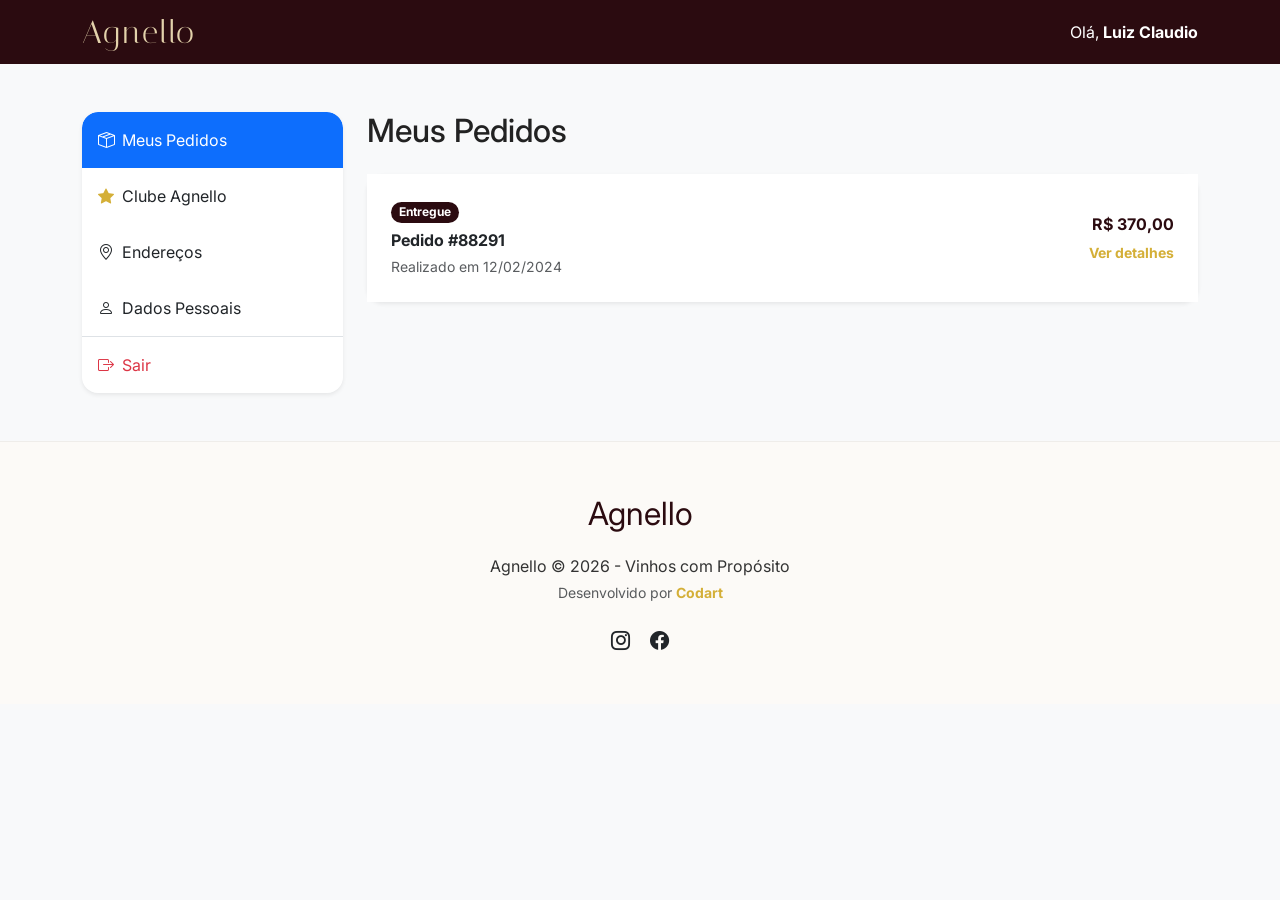
<file: pages/perfil.html>
<!DOCTYPE html>
<html lang="pt-BR">
<head>
    <meta charset="UTF-8">
    <meta name="viewport" content="width=device-width, initial-scale=1.0">
    <title>Agnello | Meu Perfil</title>
    <link href="https://fonts.googleapis.com/css2?family=Inter:wght@400;500;600&family=Italiana&display=swap" rel="stylesheet">
    <link href="https://cdn.jsdelivr.net/npm/bootstrap@5.3.2/dist/css/bootstrap.min.css" rel="stylesheet">
    <link rel="stylesheet" href="https://cdn.jsdelivr.net/npm/bootstrap-icons@1.11.1/font/bootstrap-icons.css">
    <link rel="stylesheet" href="../css/styles.css">
    <style>
        .profile-tab-content.d-none { display: none !important; }
        .text-gold { color: #d4af37 !important; }
        .bg-gold { background-color: #d4af37 !important; }
        
        /* Estilos específicos para a Gamificação */
        .card-clube {
            background: linear-gradient(135deg, #1a1a1a 0%, #333 100%);
            color: white;
            overflow: hidden;
            position: relative;
        }
        .card-clube::after {
            content: "";
            position: absolute;
            top: -50%;
            right: -20%;
            width: 300px;
            height: 300px;
            background: rgba(212, 175, 55, 0.1);
            border-radius: 50%;
        }
        .xp-badge {
            background: rgba(212, 175, 55, 0.2);
            color: #d4af37;
            padding: 5px 15px;
            border-radius: 50px;
            font-weight: 600;
            font-size: 0.8rem;
        }
    </style>
</head>
<body class="bg-light">

    <header class="custom-header py-3">
        <div class="container d-flex justify-content-between align-items-center">
            <a href="../index.html" class="logo fs-2">Agnello</a>
            <div class="text-white">Olá, <span class="fw-bold">Luiz Claudio</span></div>
        </div>
    </header>

    <div class="container my-5">
        <div class="row g-4">
            <div class="col-md-3">
                <div class="list-group list-group-flush rounded-4 shadow-sm overflow-hidden border-0">
                    <a href="#" class="list-group-item list-group-item-action active profile-tab-link p-3 border-0" data-target="pedidos">
                        <i class="bi bi-box-seam me-2"></i>Meus Pedidos
                    </a>
                    <a href="#" class="list-group-item list-group-item-action profile-tab-link p-3 border-0" data-target="clube">
                        <i class="bi bi-star-fill text-gold me-2"></i>Clube Agnello
                    </a>
                    <a href="#" class="list-group-item list-group-item-action profile-tab-link p-3 border-0" data-target="enderecos">
                        <i class="bi bi-geo-alt me-2"></i>Endereços
                    </a>
                    <a href="#" class="list-group-item list-group-item-action profile-tab-link p-3 border-0" data-target="dados">
                        <i class="bi bi-person me-2"></i>Dados Pessoais
                    </a>
                    <a href="../index.html" class="list-group-item list-group-item-action p-3 text-danger border-top">
                        <i class="bi bi-box-arrow-right me-2"></i>Sair
                    </a>
                </div>
            </div>

            <div class="col-md-9">
                
                <div id="pedidos" class="profile-tab-content">
                    <h2 class="brand-font mb-4">Meus Pedidos</h2>
                    <div class="card border-0 shadow-sm rounded-4 mb-3">
                        <div class="card-body p-4 d-flex justify-content-between align-items-center bg-white">
                            <div>
                                <span class="badge rounded-pill mb-2" style="background-color: var(--hero-bg);">Entregue</span>
                                <h6 class="mb-1 fw-bold">Pedido #88291</h6>
                                <small class="text-muted">Realizado em 12/02/2024</small>
                            </div>
                            <div class="text-end">
                                <p class="fw-bold mb-1" style="color: var(--hero-bg);">R$ 370,00</p>
                                <a href="#" class="text-gold text-decoration-none small fw-bold">Ver detalhes</a>
                            </div>
                        </div>
                    </div>
                </div>

                <div id="clube" class="profile-tab-content d-none">
                    <h2 class="brand-font mb-4">Clube Agnello</h2>
                    
                    <div class="card card-clube border-0 shadow-sm rounded-4 p-4 mb-4">
                        <div class="d-flex justify-content-between align-items-start mb-4">
                            <div>
                                <span class="xp-badge mb-2">NÍVEL: ENTUSIASTA</span>
                                <h3 class="brand-font text-white mb-0">Luiz Claudio</h3>
                                <p class="small opacity-75 mb-0">Membro desde Jan 2024</p>
                            </div>
                            <div class="text-end">
                                <h2 class="text-gold mb-0">850</h2>
                                <p class="small opacity-75">Pontos XP</p>
                            </div>
                        </div>
                        
                        <div class="progress bg-dark mb-2" style="height: 10px;">
                            <div class="progress-bar bg-gold" role="progressbar" style="width: 65%" aria-valuenow="65" aria-valuemin="0" aria-valuemax="100"></div>
                        </div>
                        <div class="d-flex justify-content-between small opacity-75 text-white">
                            <span>Entusiasta</span>
                            <span>Próximo nível: <b>Especialista</b> (Faltam 150 XP)</span>
                        </div>
                    </div>

                    <div class="row g-4">
                        <div class="col-md-6">
                            <h5 class="brand-font mb-3">Missões para pontuar</h5>
                            <div class="card border-0 shadow-sm rounded-4 p-3 mb-2">
                                <div class="d-flex align-items-center">
                                    <div class="fs-3 text-gold me-3"><i class="bi bi-chat-left-text"></i></div>
                                    <div class="flex-grow-1">
                                        <h6 class="mb-0 small fw-bold">Avaliar um Vinho</h6>
                                        <p class="small text-muted mb-0">+50 XP por comentário</p>
                                    </div>
                                    <button class="btn btn-sm btn-dark rounded-pill">Fazer</button>
                                </div>
                            </div>
                            <div class="card border-0 shadow-sm rounded-4 p-3">
                                <div class="d-flex align-items-center">
                                    <div class="fs-3 text-gold me-3"><i class="bi bi-camera"></i></div>
                                    <div class="flex-grow-1">
                                        <h6 class="mb-0 small fw-bold">Postar Foto na Adega</h6>
                                        <p class="small text-muted mb-0">+100 XP por post</p>
                                    </div>
                                    <button class="btn btn-sm btn-dark rounded-pill">Postar</button>
                                </div>
                            </div>
                        </div>

                        <div class="col-md-6">
                            <h5 class="brand-font mb-3">Meus Benefícios</h5>
                            <ul class="list-unstyled">
                                <li class="mb-2 small"><i class="bi bi-check2-circle text-gold me-2"></i> 10% OFF em todas as compras</li>
                                <li class="mb-2 small"><i class="bi bi-check2-circle text-gold me-2"></i> Frete grátis em pedidos acima de R$ 200</li>
                                <li class="mb-2 small opacity-50"><i class="bi bi-lock-fill me-2"></i> Acesso a rótulos exclusivos (Nível Especialista)</li>
                            </ul>
                        </div>
                    </div>
                </div>

                <div id="enderecos" class="profile-tab-content d-none">
                    <h2 class="brand-font mb-4">Meus Endereços</h2>
                    <div class="card border-0 shadow-sm rounded-4 p-4 bg-white border-start border-4" style="border-color: var(--sand-button) !important;">
                        <p class="mb-1 fw-bold">Casa (Principal)</p>
                        <p class="text-muted mb-0 small">Rua das Videiras, 123 - Vila Toscana</p>
                        <p class="text-muted small">São Paulo - SP | CEP: 01234-567</p>
                    </div>
                </div>

                <div id="dados" class="profile-tab-content d-none">
                    <h2 class="brand-font mb-4">Dados Pessoais</h2>
                    <div class="card border-0 shadow-sm rounded-4 p-4 bg-white">
                        <form class="row g-3">
                            <div class="col-md-6">
                                <label class="form-label text-muted small fw-bold">NOME COMPLETO</label>
                                <input type="text" class="form-control border-0 bg-light rounded-3" value="Luiz Claudio">
                            </div>
                            <div class="col-md-6">
                                <label class="form-label text-muted small fw-bold">E-MAIL</label>
                                <input type="email" class="form-control border-0 bg-light rounded-3" value="luiz@exemplo.com.br" readonly>
                            </div>
                            <div class="col-12 mt-4">
                                <button type="button" class="btn btn-dark rounded-pill px-4" style="background-color: var(--hero-bg);">Salvar Alterações</button>
                            </div>
                        </form>
                    </div>
                </div>

            </div>
        </div>
    </div>

    <footer class="footer-agnello py-5 mt-5">
        <div class="container text-center">
            <div class="footer-logo brand-font fs-2 mb-3">Agnello</div>
            <p class="mb-1">Agnello © 2026 - Vinhos com Propósito</p>
            <p class="small text-muted">Desenvolvido por <span class="fw-bold text-gold">Codart</span></p>
            <div class="social-links mt-4">
                <a href="#" class="mx-2 text-dark"><i class="bi bi-instagram"></i></a>
                <a href="#" class="mx-2 text-dark"><i class="bi bi-facebook"></i></a>
            </div>
        </div>
    </footer>

    <script src="https://cdn.jsdelivr.net/npm/bootstrap@5.3.2/dist/js/bootstrap.bundle.min.js"></script>
    <script src="../js/script.js"></script>
</body>
</html>
</file>
<file: css/styles.css>
:root {
    --hero-bg: #2b0b10;
    --sand-button: #e3d2ab;
    --sand-hover: #c9b993;
    --light-bg: #fdfcfb;
    --card-bg: #f0eee8;
    --text-dark: #222222;
    --text-muted: #666666;
    
    --font-heading: 'Italiana', serif; 
    --font-body: 'Inter', sans-serif;
}

body {
    font-family: var(--font-body);
    background-color: var(--light-bg);
    color: var(--text-dark);
    margin: 0;
    overflow-x: hidden;
}

/* --- TELA DE ABERTURA (Splash Screen) --- */
.intro-overlay {
    position: fixed; 
    top: 0; left: 0; width: 100vw; height: 100vh;
    background-color: var(--hero-bg); 
    z-index: 9999;
    display: flex; align-items: center; justify-content: center;
}

.intro-logo { 
    font-size: clamp(3rem, 10vw, 8rem); 
    letter-spacing: 15px; 
    margin-right: -15px; 
    color: var(--sand-button); 
    font-family: var(--font-heading);
    font-weight: 400; 
    text-transform: uppercase; 
    margin: 0; 
}


.custom-header {
    background-color: var(--hero-bg);
    padding: 1.5rem 0;
    position: relative;
    z-index: 100;
}


.header-grid {
    display: grid;
    grid-template-columns: 1fr auto 1fr;
    align-items: center;
    width: 100%;
}


.header-left {
    justify-self: start;
    display: flex;
    align-items: center;
}

.logo {
    font-family: var(--font-heading); 
    font-size: 2.5rem; 
    font-weight: 400; 
    color: var(--sand-button); 
    text-decoration: none; 
    line-height: 1;
    margin: 0;
    letter-spacing: 2px; 
}

.logo:hover { 
    color: var(--sand-button); 
}

/* Centro: Links e Busca */
.nav-links { 
    display: flex; 
    gap: 2.5rem; 
    list-style: none; 
    padding: 0; 
    margin: 0; 
    justify-self: center; 
    align-items: center;
}

.nav-links a { 
    color: #f1ebeb; 
    text-decoration: none; 
    font-weight: 500; 
    font-size: 0.95rem; 
    opacity: 0.9; 
    transition: 0.3s; 
}

.nav-links a:hover { 
    opacity: 1; 
    color: var(--sand-button); 
}

/* Lupa Expansível */
.expandable-search {
    display: flex;
    align-items: center;
    position: relative;
    margin-left: 0.5rem;
}

.search-toggle {
    background: transparent;
    border: none;
    color: #f1ebeb;
    font-size: 1.1rem;
    cursor: pointer;
    transition: 0.3s;
    padding: 0;
    display: flex;
    align-items: center;
}

.search-toggle:hover {
    color: var(--sand-button);
}

.search-input {
    width: 0;
    opacity: 0;
    background: transparent;
    border: none;
    border-bottom: 1px solid var(--sand-button);
    color: white;
    margin-left: 0;
    padding: 0;
    font-size: 0.9rem;
    transition: all 0.4s cubic-bezier(0.25, 0.8, 0.25, 1);
    pointer-events: none;
}

.search-input::placeholder {
    color: rgba(255, 255, 255, 0.4);
}

.search-input:focus {
    outline: none;
}

.expandable-search.active .search-input {
    width: 200px;
    opacity: 1;
    margin-left: 10px;
    padding: 0.3rem 0.5rem;
    pointer-events: all;
}

.user-actions {
    display: flex;
    align-items: center;
    gap: 1.5rem;
    justify-self: end;
}

.profile-btn { 
    color: white; 
    font-size: 1.5rem; 
    transition: 0.3s; 
    display: flex; 
    align-items: center; 
}

.profile-btn:hover { 
    color: var(--sand-button); 
}

.cart-btn {
    background-color: var(--sand-button); 
    color: var(--text-dark);
    padding: 0.5rem 1.2rem; 
    border-radius: 30px; 
    text-decoration: none;
    font-weight: 600; 
    font-size: 0.9rem; 
    border: none;
    display: flex; 
    align-items: center; gap: 0.5rem; 
    transition: 0.3s;
}

.cart-btn:hover { 
    background-color: #fff; 
    color: var(--text-dark); 
}

.hero-section {
    background: var(--hero-bg); 
    min-height: 55vh;
    display: flex; flex-direction: column; align-items: center; justify-content: center;
    position: relative; overflow: hidden; 
    border-top: 1px solid rgba(255,255,255,0.05);
}

.hero-bottle { 
    position: absolute; height: 90%; object-fit: contain; 
    transform: rotate(15deg); z-index: 1; 
}

.hero-content { 
    position: relative; z-index: 2; text-align: center; color: white; margin-top: 5rem; 
}

.hero-content h6 { 
    font-size: 0.7rem; letter-spacing: 3px; margin-bottom: 0.5rem; color: rgba(255,255,255,0.7); 
}

.hero-content h1 { 
    font-family: var(--font-heading); 
    font-size: clamp(3.5rem, 8vw, 6rem); 
    font-weight: 400;
    line-height: 1.1; margin-bottom: 2rem; color: var(--sand-button); 
}

.hero-buttons { 
    display: flex; justify-content: center; gap: 1rem; 
}

.btn-sand { 
    background-color: var(--sand-button); color: var(--text-dark); 
    padding: 0.8rem 2.5rem; border-radius: 30px; text-decoration: none; 
    font-weight: 500; font-size: 0.85rem; border: 1px solid var(--sand-button); transition: 0.3s; 
}

.btn-sand:hover { background-color: #fff; border-color: #fff; }

.btn-outline-sand { 
    background-color: transparent; color: var(--sand-button); 
    padding: 0.8rem 2.5rem; border-radius: 30px; text-decoration: none; 
    font-weight: 500; font-size: 0.85rem; border: 1px solid rgba(227, 210, 171, 0.5); transition: 0.3s; 
}

.btn-outline-sand:hover { background-color: rgba(255,255,255,0.1); }


.products-container { 
    padding: 5rem 4rem; text-align: center; 
}

.section-title { 
    font-family: var(--font-heading); 
    font-weight: 400;
    font-size: 2.5rem; 
    margin-bottom: 0.2rem; 
}

.section-subtitle { 
    font-size: 0.7rem; letter-spacing: 2px; color: var(--text-muted); 
    margin-bottom: 4rem; text-transform: uppercase; 
}

.product-grid { 
    display: grid; 
    grid-template-columns: repeat(auto-fit, minmax(300px, 1fr)); 
    gap: 2rem; max-width: 1200px; margin: 0 auto; 
}

.product-card { 
    background-color: var(--card-bg); border-radius: 12px; 
    padding: 2.5rem 1.5rem; position: relative; transition: transform 0.3s ease; 
    text-decoration: none; display: block; color: var(--text-dark); 
}

.product-card:hover { 
    transform: translateY(-8px); color: var(--text-dark); 
}

.tag { 
    position: absolute; top: 1.5rem; right: 1.5rem; font-size: 0.6rem; 
    font-weight: 600; padding: 0.2rem 0.5rem; border-radius: 4px; color: white; 
}
.tag.tinto { background-color: #b54949; } 
.tag.branco { background-color: #a88a53; } 
.tag.rose { background-color: #c48c82; }

.product-image { 
    height: 250px; object-fit: contain; margin-bottom: 1.5rem; 
    mix-blend-mode: multiply; transition: 0.5s; 
}

.product-card:hover .product-image { 
    transform: scale(1.05) rotate(2deg); 
}

.product-title { 
    font-family: var(--font-heading); 
    font-weight: 400;
    font-size: 1.6rem; 
    margin-bottom: 0.2rem; 
}

.product-price { 
    font-size: 0.9rem; font-weight: 600; color: var(--text-muted); margin-bottom: 0.5rem; 
}

.btn-buy-now { 
    width: 100%; background-color: transparent; border: 1px solid rgba(0,0,0,0.3); 
    color: var(--text-dark); padding: 0.8rem; border-radius: 30px; font-size: 0.9rem; 
    font-weight: 500; cursor: pointer; transition: 0.3s; margin-top: 1rem; 
}

.product-card:hover .btn-buy-now { 
    border-color: var(--text-dark); background-color: var(--text-dark); color: white; 
}

/* --- COMPONENTES INTERNOS --- */
.sensorial-panel { 
    border-left: 4px solid var(--sand-button); background: white; 
}

.offcanvas-header { 
    border-bottom: 1px solid rgba(0,0,0,0.05); 
}

.cart-item { 
    border-bottom: 1px solid rgba(0,0,0,0.05); padding-bottom: 1rem; margin-bottom: 1rem; 
}

.cart-item img { 
    object-fit: cover; width: 60px; height: 80px; 
}


.product-image { 
    width: 100%;
    height: 320px; 
    object-fit: contain; 
    margin-bottom: 1.5rem;
    mix-blend-mode: multiply; 
    transition: transform 0.5s ease;
  
    filter: drop-shadow(0 10px 15px rgba(0,0,0,0.1)); 
}


.product-card:hover .product-image { 
    transform: scale(1.08); 
}


#cartOffcanvas {
    border-left: none;
    background-color: var(--light-bg);
}

.offcanvas-header {
    background-color: var(--hero-bg);
    color: var(--sand-button);
}

.offcanvas-title {
    font-family: var(--font-heading);
    font-size: 1.8rem;
}


.letter-spacing-2 {
    letter-spacing: 2px;
    text-transform: uppercase;
    font-size: 0.75rem;
}

.text-gold {
    color: #d4af37;
}


.product-card a {
    text-decoration: none;
    color: inherit; 
    display: block;
}

.product-card a:hover .product-title {
    color: var(--sand-hover); 
    transition: 0.3s;
}

.product-card {
    transition: transform 0.3s ease, opacity 0.3s ease;
}


.filter-btn:active {
    color: var(--gold-color) !important;
}

.footer-agnello {
    background-color: #fcfaf7; 
    border-top: 1px solid rgba(0,0,0,0.05);
    color: #333;
}

.footer-logo {
    color: var(--hero-bg); 
}

.text-gold {
    color: #2c0236; 
}

.social-links a {
    font-size: 1.2rem;
    transition: color 0.3s ease;
}

.social-links a:hover {
    color: var(--hero-bg) !important;
}
</file>
